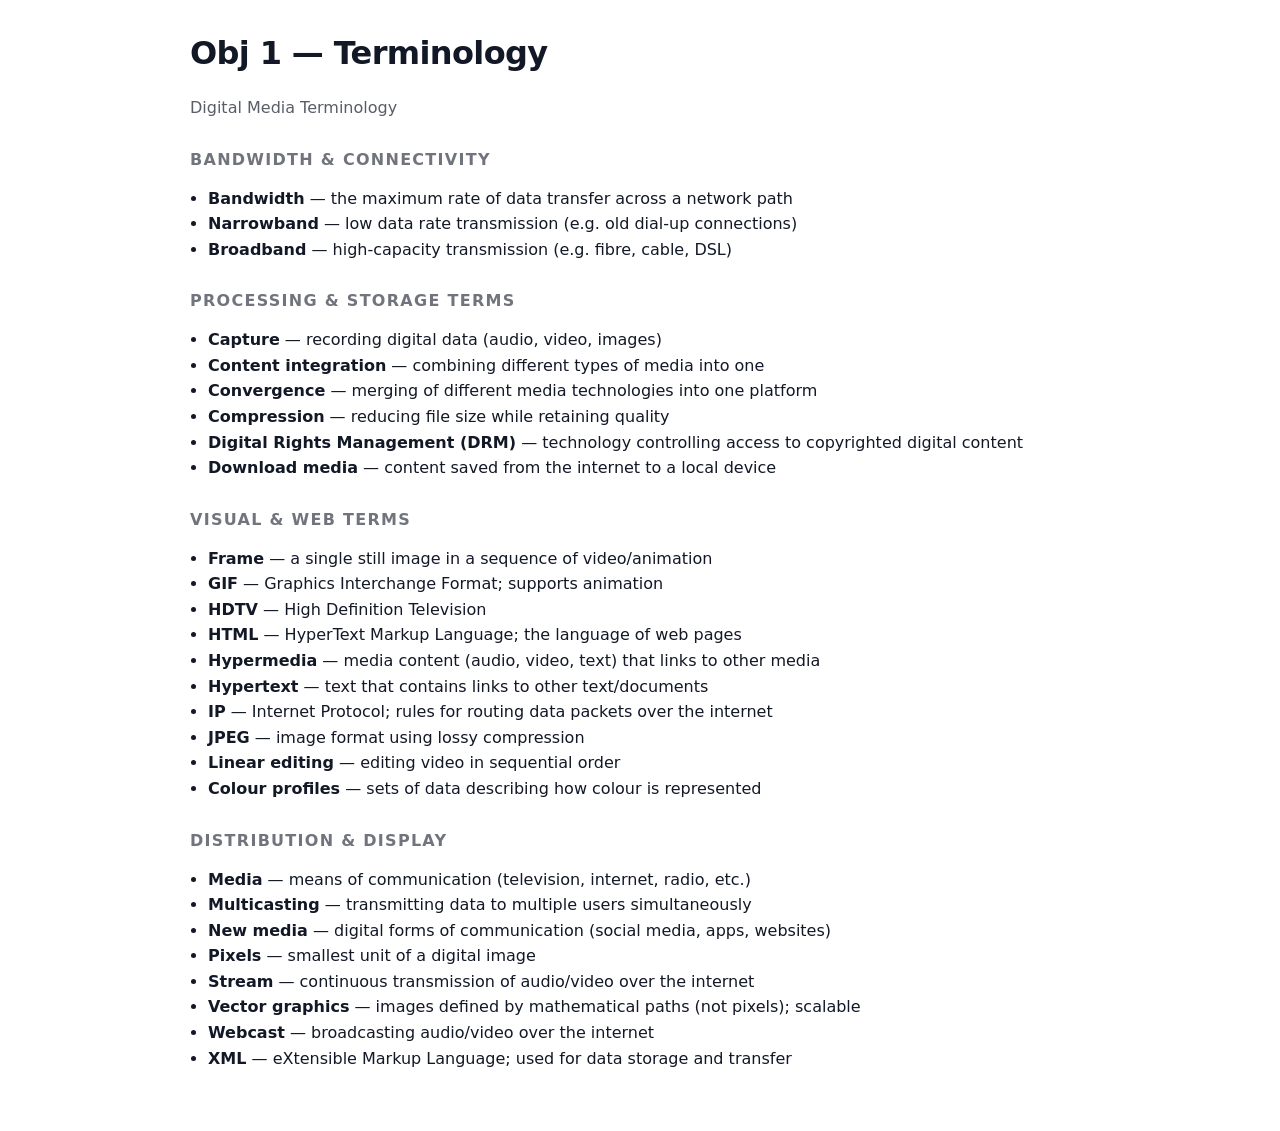
<file: EDUPLATFORM/content/pages/obj-1-terminology.html>
<!doctype html>
<html lang="en">
  <head>
    <meta charset="UTF-8" />
    <meta name="viewport" content="width=device-width, initial-scale=1.0" />
    <title>Digital Media Terminology (Obj 1)</title>
    <style>
      body {
        margin: 0;
        font-family: ui-sans-serif, system-ui, -apple-system, Segoe UI, Roboto,
          Helvetica, Arial;
        line-height: 1.6;
        color: #121826;
        background: #ffffff;
      }
      main {
        width: min(900px, calc(100% - 32px));
        margin: 0 auto;
        padding: 28px 0 60px;
      }
      h1 {
        margin: 0 0 8px;
        letter-spacing: -0.02em;
      }
      .muted {
        color: rgba(18, 24, 38, 0.7);
      }
      h2 {
        margin-top: 26px;
        font-size: 16px;
        text-transform: uppercase;
        letter-spacing: 0.08em;
        color: rgba(18, 24, 38, 0.6);
      }
      ul {
        margin: 10px 0 0;
        padding-left: 18px;
      }
    </style>
  </head>
  <body>
    <main>
      <h1>Obj 1 — Terminology</h1>
      <p class="muted">Digital Media Terminology</p>

      <h2>Bandwidth &amp; Connectivity</h2>
      <ul>
        <li><strong>Bandwidth</strong> — the maximum rate of data transfer across a network path</li>
        <li><strong>Narrowband</strong> — low data rate transmission (e.g. old dial-up connections)</li>
        <li><strong>Broadband</strong> — high-capacity transmission (e.g. fibre, cable, DSL)</li>
      </ul>

      <h2>Processing &amp; Storage Terms</h2>
      <ul>
        <li><strong>Capture</strong> — recording digital data (audio, video, images)</li>
        <li><strong>Content integration</strong> — combining different types of media into one</li>
        <li><strong>Convergence</strong> — merging of different media technologies into one platform</li>
        <li><strong>Compression</strong> — reducing file size while retaining quality</li>
        <li><strong>Digital Rights Management (DRM)</strong> — technology controlling access to copyrighted digital content</li>
        <li><strong>Download media</strong> — content saved from the internet to a local device</li>
      </ul>

      <h2>Visual &amp; Web Terms</h2>
      <ul>
        <li><strong>Frame</strong> — a single still image in a sequence of video/animation</li>
        <li><strong>GIF</strong> — Graphics Interchange Format; supports animation</li>
        <li><strong>HDTV</strong> — High Definition Television</li>
        <li><strong>HTML</strong> — HyperText Markup Language; the language of web pages</li>
        <li><strong>Hypermedia</strong> — media content (audio, video, text) that links to other media</li>
        <li><strong>Hypertext</strong> — text that contains links to other text/documents</li>
        <li><strong>IP</strong> — Internet Protocol; rules for routing data packets over the internet</li>
        <li><strong>JPEG</strong> — image format using lossy compression</li>
        <li><strong>Linear editing</strong> — editing video in sequential order</li>
        <li><strong>Colour profiles</strong> — sets of data describing how colour is represented</li>
      </ul>

      <h2>Distribution &amp; Display</h2>
      <ul>
        <li><strong>Media</strong> — means of communication (television, internet, radio, etc.)</li>
        <li><strong>Multicasting</strong> — transmitting data to multiple users simultaneously</li>
        <li><strong>New media</strong> — digital forms of communication (social media, apps, websites)</li>
        <li><strong>Pixels</strong> — smallest unit of a digital image</li>
        <li><strong>Stream</strong> — continuous transmission of audio/video over the internet</li>
        <li><strong>Vector graphics</strong> — images defined by mathematical paths (not pixels); scalable</li>
        <li><strong>Webcast</strong> — broadcasting audio/video over the internet</li>
        <li><strong>XML</strong> — eXtensible Markup Language; used for data storage and transfer</li>
      </ul>
    </main>
  </body>
</html>
</file>
